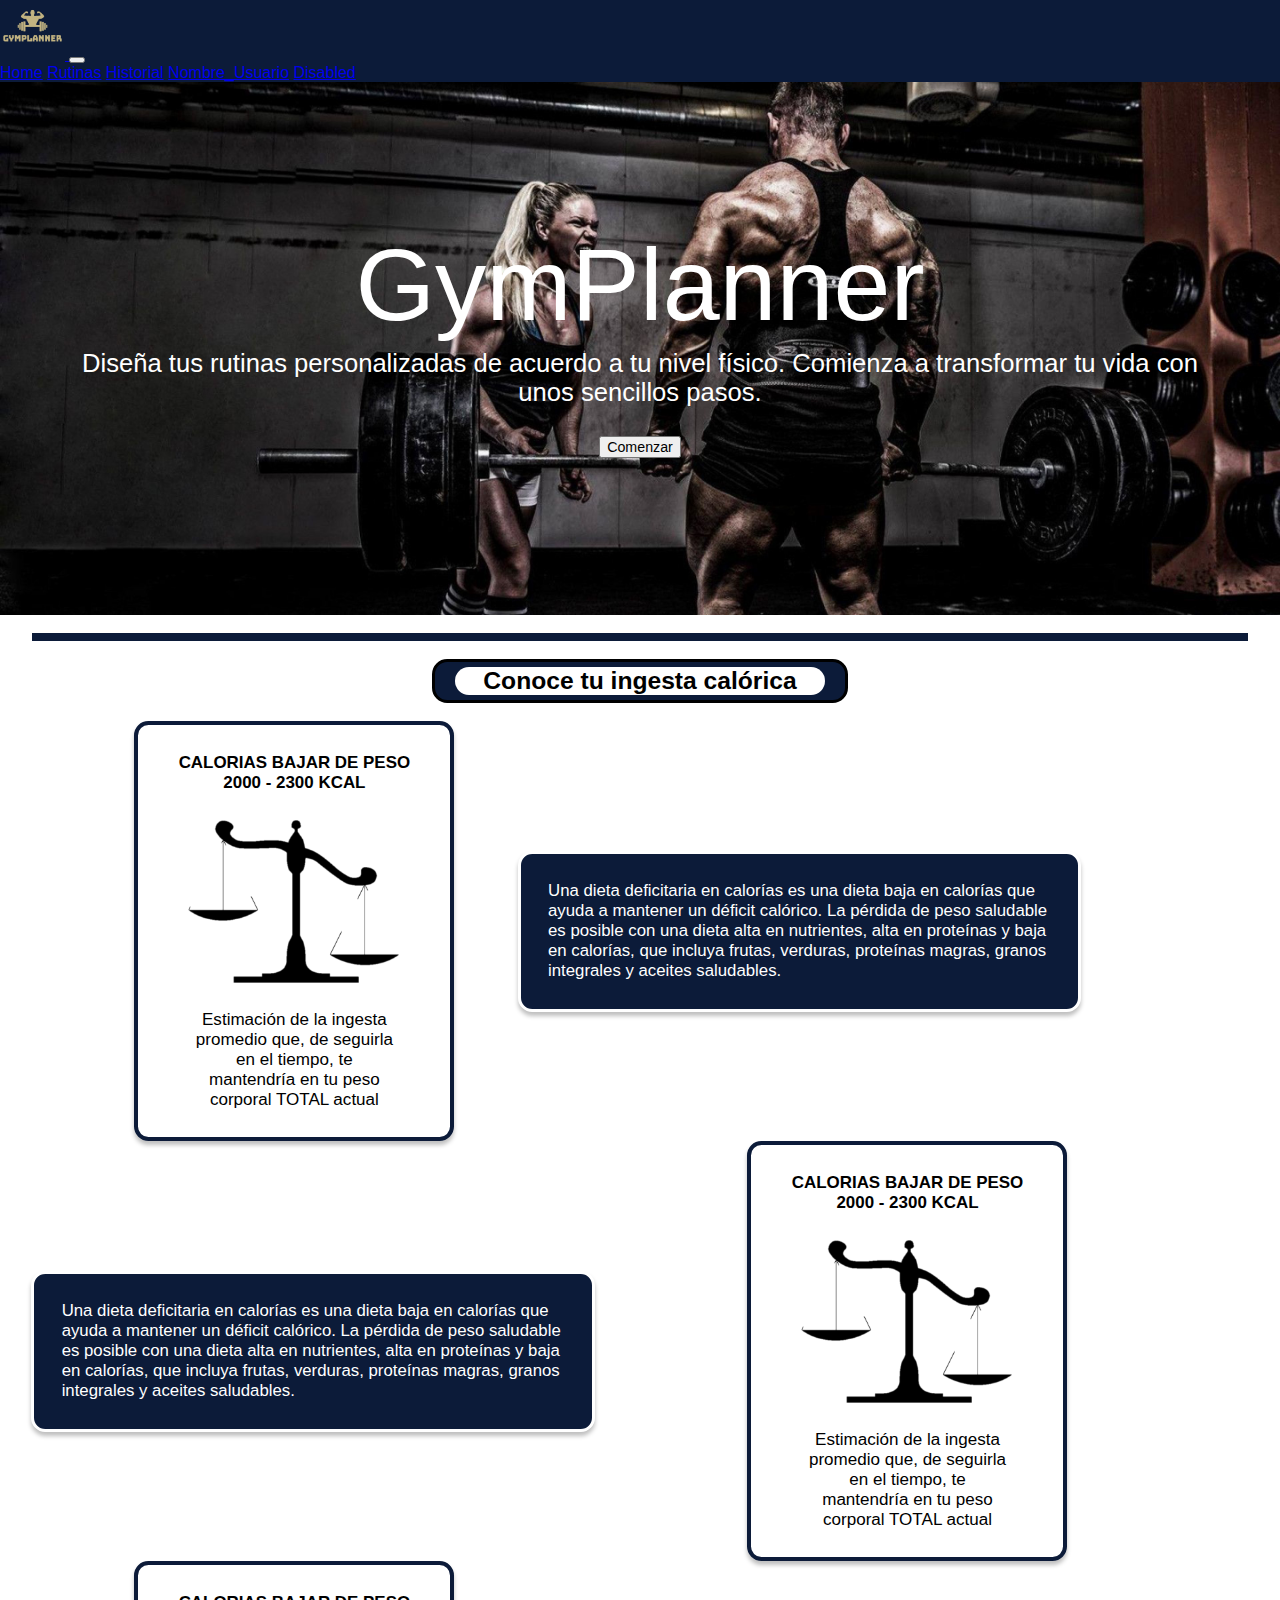
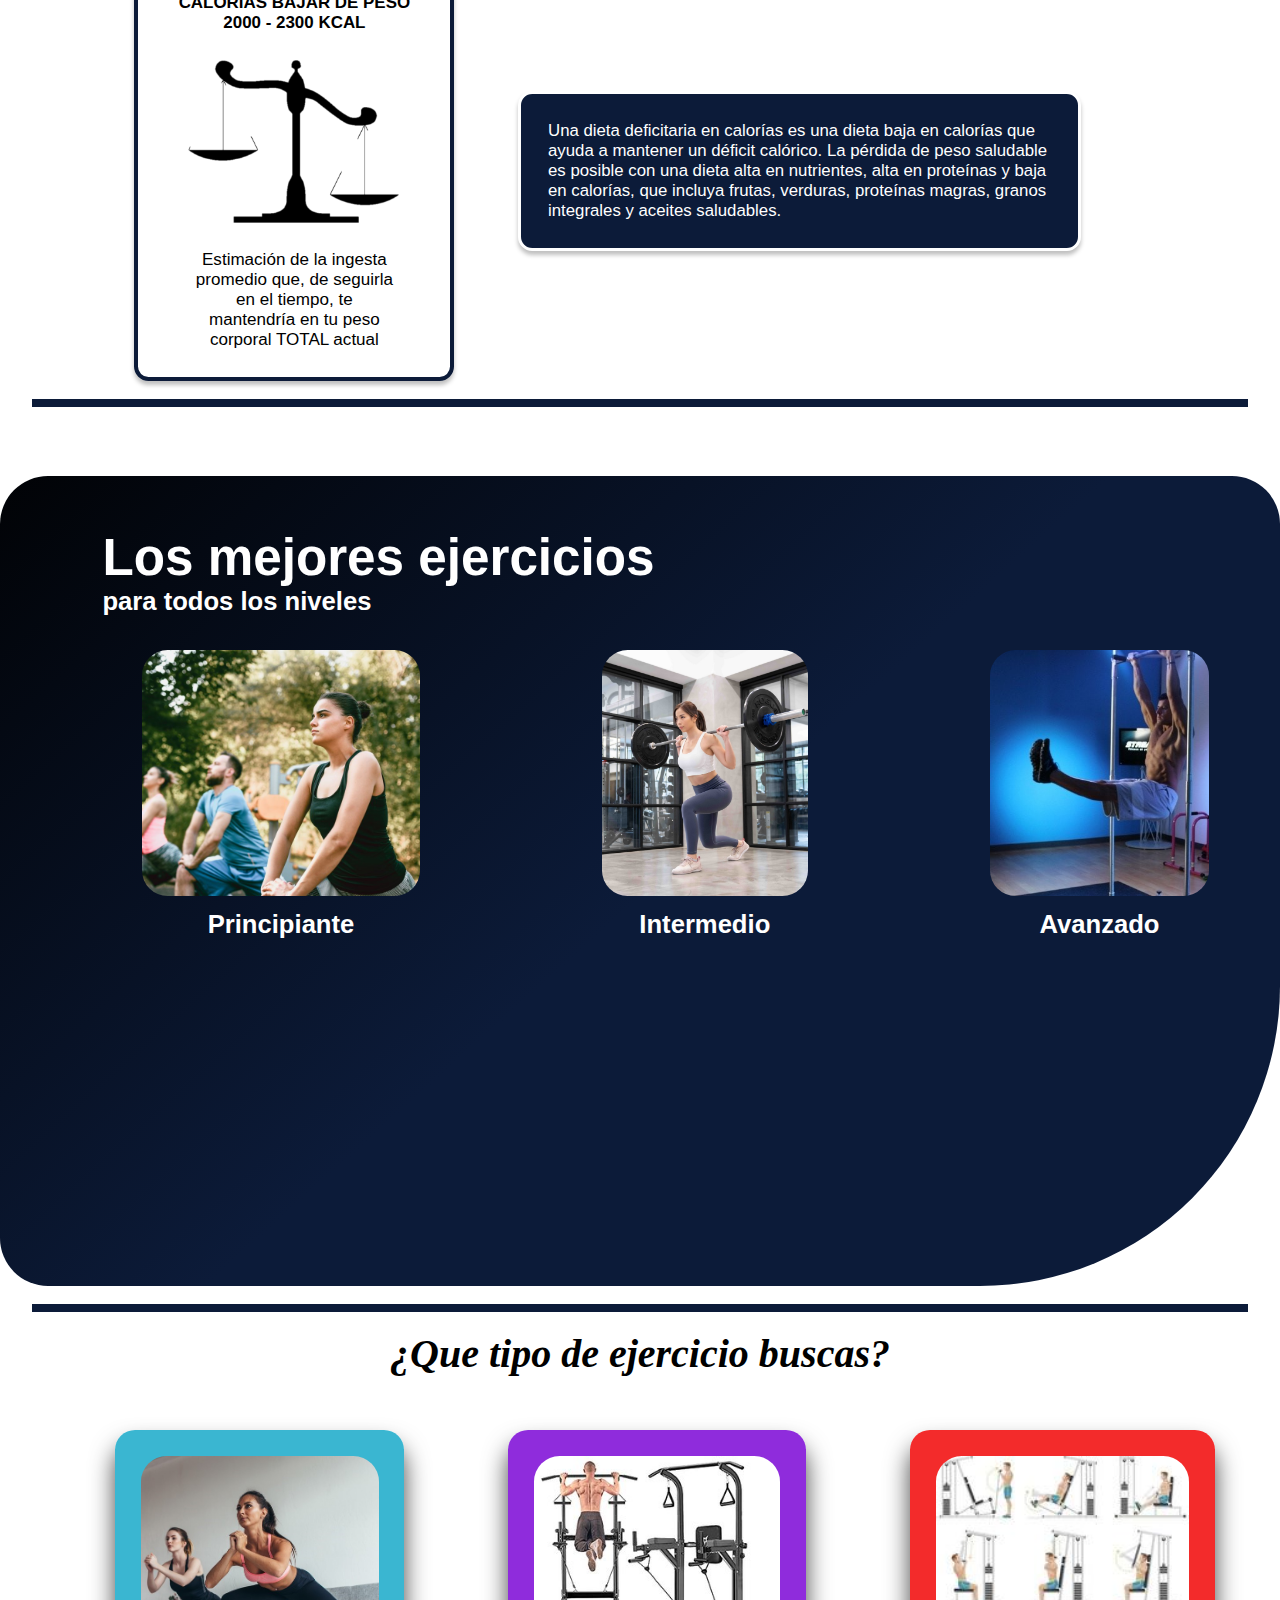
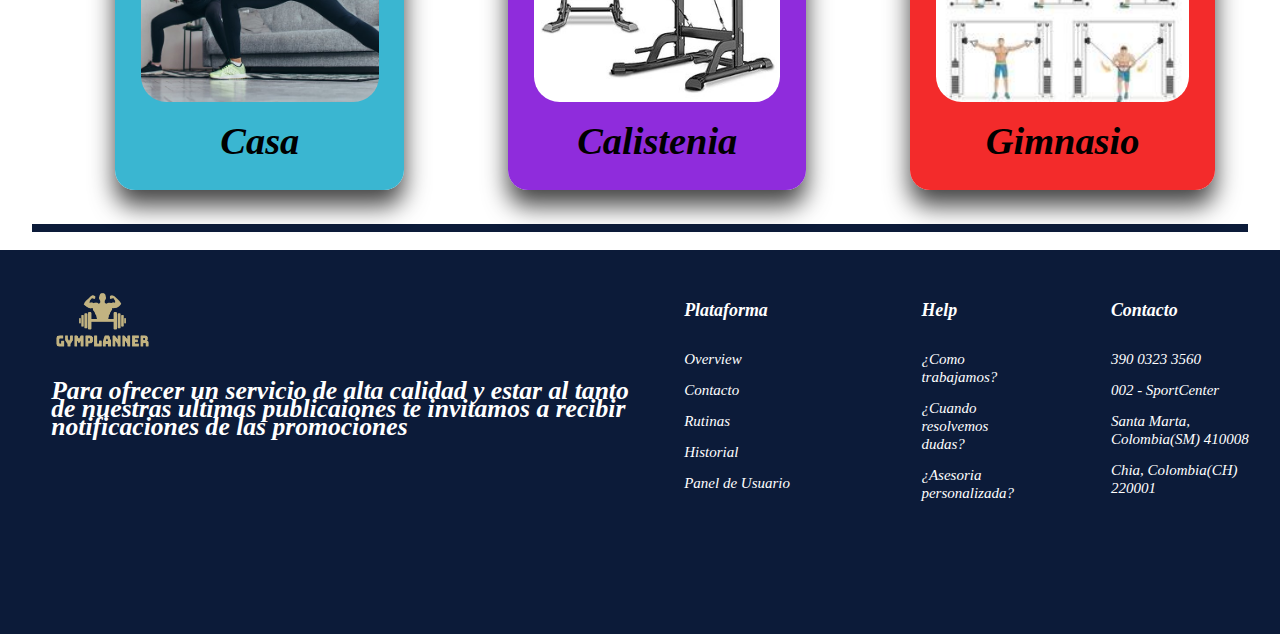
<file: GymPlannerAppWeb1/target/GymPlannerAppWeb1-1.0/index.html>
<!DOCTYPE html>
<html>

<head>
  <title>Bienvenidos adictos al Gym</title>
  <meta http-equiv="Content-Type" content="text/html; charset=UTF-8">
  <link href="https://cdn.jsdelivr.net/npm/bootstrap@5.0.2/dist/css/bootstrap.min.css" rel="stylesheet"
    integrity="sha384-EVSTQN3/azprG1Anm3QDgpJLIm9Nao0Yz1ztcQTwFspd3yD65VohhpuuCOmLASjC" crossorigin="anonymous">
  <script src="https://cdn.jsdelivr.net/npm/bootstrap@5.0.2/dist/js/bootstrap.bundle.min.js"
    integrity="sha384-MrcW6ZMFYlzcLA8Nl+NtUVF0sA7MsXsP1UyJoMp4YLEuNSfAP+JcXn/tWtIaxVXM"
    crossorigin="anonymous"></script>
  <script src="https://cdn.jsdelivr.net/npm/@popperjs/core@2.9.2/dist/umd/popper.min.js"
    integrity="sha384-IQsoLXl5PILFhosVNubq5LC7Qb9DXgDA9i+tQ8Zj3iwWAwPtgFTxbJ8NT4GN1R8p"
    crossorigin="anonymous"></script>
  <script src="https://cdn.jsdelivr.net/npm/bootstrap@5.0.2/dist/js/bootstrap.min.js"
    integrity="sha384-cVKIPhGWiC2Al4u+LWgxfKTRIcfu0JTxR+EQDz/bgldoEyl4H0zUF0QKbrJ0EcQF"
    crossorigin="anonymous"></script>
  <link rel="stylesheet" href="css/estiloindex.css">
</head>

<body>
  <header>
    <!-- Navbar -->
    <nav class="navbar navbar-dark navbar-expand-lg" style="background-color: #0c1b39;">
      <!-- Logo -->
      <div class="container-fluid">
        <a class="navbar-brand" href="#">
          <img src="img/Logo.png" alt="" width="65" height="60">
        </a>
        <!-- Nav -->
        <button class="navbar-toggler" type="button" data-bs-toggle="collapse" data-bs-target="#navbarNavAltMarkup"
          aria-controls="navbarNavAltMarkup" aria-expanded="false" aria-label="Toggle navigation">
          <span class="navbar-toggler-icon"></span>
        </button>
        <div class="collapse navbar-collapse" id="navbarNavAltMarkup">
          <div class="navbar-nav">
            <a class="nav-link active" aria-current="page" href="#">Home</a>
            <a class="nav-link" href="#">Rutinas</a>
            <a class="nav-link" href="#">Historial</a>
            <a class="nav-link" href="#">Nombre_Usuario</a>
            <a class="nav-link disabled" href="#" tabindex="-1" aria-disabled="true">Disabled</a>
          </div>
        </div>
      </div>
    </nav>
  </header>
  <div class="container1">
    <img src="./img/FondoIndex1.jpg" alt="alt" class="img1" />
    <div class="containerTextoGrande">
      <dt class="textoGrande">GymPlanner</dt>
      <article class="textoGrande2">Diseña tus rutinas personalizadas de acuerdo a tu nivel físico. Comienza a
        transformar
        tu vida con unos sencillos pasos.</article>
      <div class="boton1">
        <button type="button" class="boton2 btn btn-light">Comenzar</button>
      </div>
    </div>
  </div>
  <br>
  <div class="linea1"> </div>
  <br>
  <div class="container2">
    <p>Conoce tu ingesta calórica</p>
  </div>
  <br>
  <div class="container4">
    <div class="container3">
      <article class="textContainer"><b>CALORIAS BAJAR DE PESO
          2000 - 2300 KCAL</b></article>
      <img src="./img/balanza.png" alt="alt" class="img1" />
      <article class="textContainer">
        <article class="textContainer">
          Estimación de la ingesta promedio que, de seguirla en el tiempo, te mantendría en tu peso corporal TOTAL
          actual
        </article>
      </article>
    </div>
    <div class="container5">
      <article class="textContainer">Una dieta deficitaria en calorías es una dieta baja en calorías que ayuda a
        mantener un déficit calórico. La pérdida de
        peso saludable es posible con una dieta alta en nutrientes, alta en proteínas y baja en calorías, que incluya
        frutas,
        verduras, proteínas magras, granos integrales y aceites saludables.</article>
    </div>
  </div>
  <div class="container4">
    <div class="container5">
      <article class="textContainer">Una dieta deficitaria en calorías es una dieta baja en calorías que ayuda a
        mantener un déficit calórico. La pérdida de
        peso saludable es posible con una dieta alta en nutrientes, alta en proteínas y baja en calorías, que incluya
        frutas,
        verduras, proteínas magras, granos integrales y aceites saludables.</article>
    </div>
    <div class="container3">
      <article class="textContainer"><b>CALORIAS BAJAR DE PESO
          2000 - 2300 KCAL</b></article>
      <img src="./img/balanza.png" alt="alt" class="img1" />
      <article class="textContainer">
        <article class="textContainer">
          Estimación de la ingesta promedio que, de seguirla en el tiempo, te mantendría en tu peso corporal TOTAL
          actual
        </article>
      </article>
    </div>
  </div>
  <div class="container4">
    <div class="container3">
      <article class="textContainer"><b>CALORIAS BAJAR DE PESO
          2000 - 2300 KCAL</b></article>
      <img src="./img/balanza.png" alt="alt" class="img1" />
      <article class="textContainer">
        <article class="textContainer">
          Estimación de la ingesta promedio que, de seguirla en el tiempo, te mantendría en tu peso corporal TOTAL
          actual
        </article>
      </article>
    </div>
    <div class="container5">
      <article class="textContainer">Una dieta deficitaria en calorías es una dieta baja en calorías que ayuda a
        mantener un déficit calórico. La pérdida de
        peso saludable es posible con una dieta alta en nutrientes, alta en proteínas y baja en calorías, que incluya
        frutas,
        verduras, proteínas magras, granos integrales y aceites saludables.</article>
    </div>
  </div>
  <br>
  <div class="linea1"> </div>
  <br>
  <div class="container6">
    <article class="textoGrande3">Los mejores ejercicios</article>
    <article class="textoGrande4">para todos los niveles</article>
    <br>
    <div class="container7">
      <div class="container8">
        <figure><img src="./img/bolecina_v_kolenu_1246x640.jpg" alt="" class="img2">
          <figcaption class="textContainer2">Principiante</figcaption>
        </figure>
      </div>
      <div class="container8">
        <figure><img src="./img/0118_P21.jpg" alt="" class="img2">
          <figcaption class="textContainer2">Intermedio</figcaption>
        </figure>
      </div>
      <div class="container8">
        <figure><img src="./img/IMG_1588-e1433742496895.jpg" alt="" class="img2">
          <figcaption class="textContainer2">Avanzado</figcaption>
        </figure>
      </div>
    </div>
  </div>
  <br>
  <div class="linea1"> </div>
  <br>
  <article class="textoGrande5">¿Que tipo de ejercicio buscas?</article>
  <br><br>
  <div class="container9">
    <figure class="img3"><img src="./img/840_560.jpeg" alt="" class="img2">
      <figcaption class="textContainer3">Casa</figcaption>
    </figure>
    <figure class="img4"><img src="./img/guasutore_a-b0916kn8ld-20220804.jfif" alt="" class="img2">
      <figcaption class="textContainer3">Calistenia</figcaption>
    </figure>
    <figure class="img5"><img src="./img/gym-exercises-machines-sports-equipment-illustration-vector.jpg" alt=""
        class="img2">
      <figcaption class="textContainer3">Gimnasio</figcaption>
    </figure>
  </div>
  <br>
  <div class="linea1"> </div>
  <br>
  <div class="container10">
    <div>
      <img src="img/Logo.png" alt="" class="img6">
      <article class="textoGrande6">Para ofrecer un servicio de alta calidad y estar al tanto de nuestras ultimas
        publicaiones te invitamos a recibir
        notificaciones de las promociones</article>
    </div>
    <div>
      <article class="textoGrande7">Plataforma</article>
      <br>
      <article class="textContainer4">Overview</article>
      <article class="textContainer4">Contacto</article>
      <article class="textContainer4">Rutinas</article>
      <article class="textContainer4">Historial</article>
      <article class="textContainer4">Panel de Usuario</article>
    </div>
    <div>
      <article class="textoGrande7">Help</article>
      <br>
      <article class="textContainer4">¿Como trabajamos?</article>
      <article class="textContainer4">¿Cuando resolvemos dudas?</article>
      <article class="textContainer4">¿Asesoria personalizada?
      </article>
    </div>
    <div>
      <article class="textoGrande7">Contacto</article>
      <br>
      <article class="textContainer4">390 0323 3560</article>
      <article class="textContainer4">002 - SportCenter</article>
      <article class="textContainer4">Santa Marta, Colombia(SM)
        410008</article>
      <article class="textContainer4">Chia, Colombia(CH)
        220001</article>
    </div>
  </div>
</body>

</html>
</file>
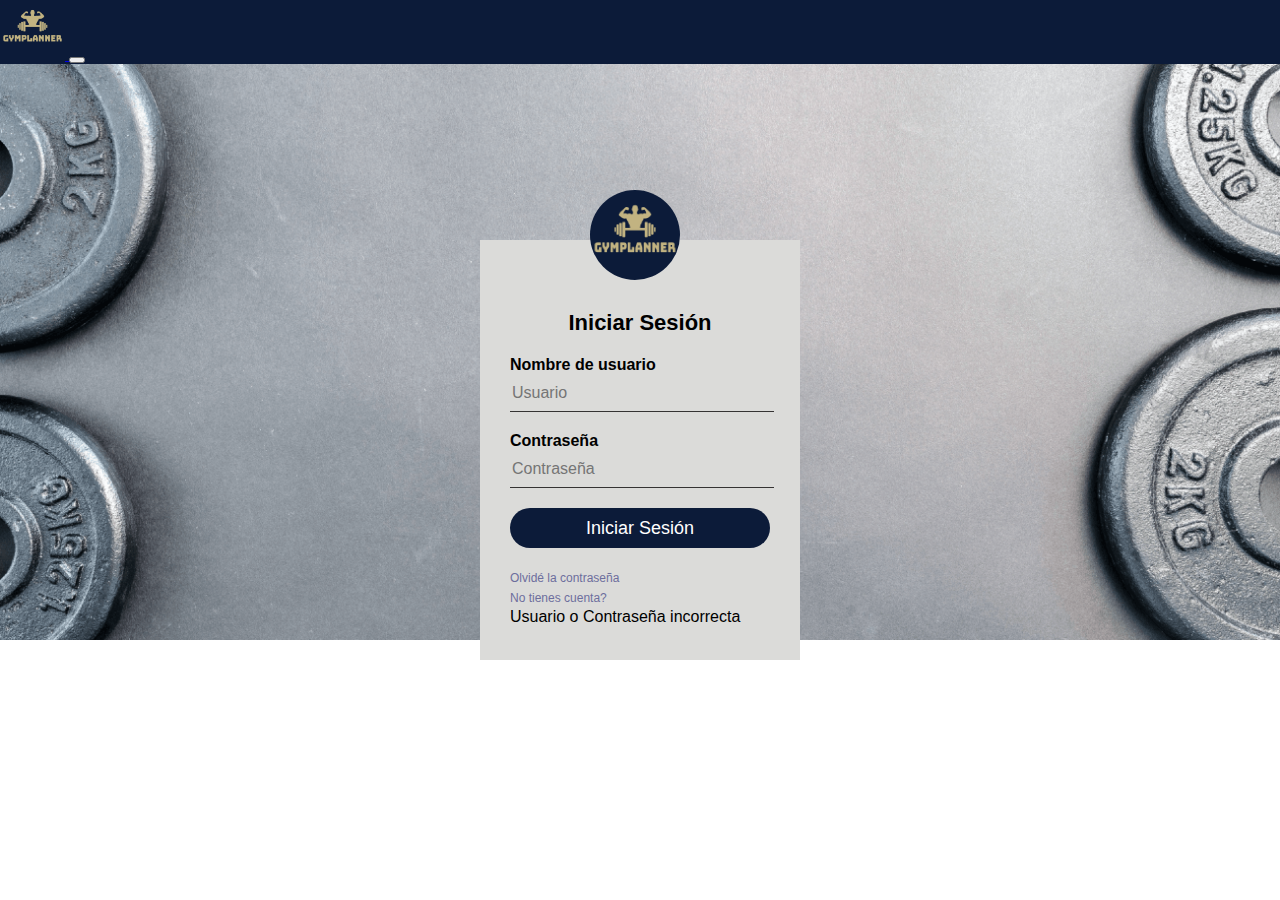
<file: GymPlannerAppWeb1/target/GymPlannerAppWeb1-1.0/login.html>
<!DOCTYPE html>
<html>
    <head>
        <title>TODO supply a title</title>
        <meta charset="UTF-8">
        <meta name="viewport" content="width=device-width, initial-scale=1.0">
        <link href="https://cdn.jsdelivr.net/npm/bootstrap@5.0.2/dist/css/bootstrap.min.css" rel="stylesheet" integrity="sha384-EVSTQN3/azprG1Anm3QDgpJLIm9Nao0Yz1ztcQTwFspd3yD65VohhpuuCOmLASjC" crossorigin="anonymous">
        <script src="https://cdn.jsdelivr.net/npm/bootstrap@5.0.2/dist/js/bootstrap.bundle.min.js" integrity="sha384-MrcW6ZMFYlzcLA8Nl+NtUVF0sA7MsXsP1UyJoMp4YLEuNSfAP+JcXn/tWtIaxVXM" crossorigin="anonymous"></script>
        <script src="https://cdn.jsdelivr.net/npm/@popperjs/core@2.9.2/dist/umd/popper.min.js" integrity="sha384-IQsoLXl5PILFhosVNubq5LC7Qb9DXgDA9i+tQ8Zj3iwWAwPtgFTxbJ8NT4GN1R8p" crossorigin="anonymous"></script>
        <script src="https://cdn.jsdelivr.net/npm/bootstrap@5.0.2/dist/js/bootstrap.min.js" integrity="sha384-cVKIPhGWiC2Al4u+LWgxfKTRIcfu0JTxR+EQDz/bgldoEyl4H0zUF0QKbrJ0EcQF" crossorigin="anonymous"></script>
        <script src="https://ajax.googleapis.com/ajax/libs/jquery/3.6.0/jquery.min.js"></script>
        <link rel="stylesheet" href="css/estilogin.css">
        <script src="js/index.js"></script>
    </head>
    <body>
        <header>
            <!-- Navbar -->
            <nav class="navbar navbar-dark navbar-expand-lg" style="background-color: #0c1b39;">
                <!-- Logo -->
                <div class="container-fluid">
                    <a class="navbar-brand" href="#">
                        <img src="img/Logo.png" alt="" width="65" height="60">

                    </a>
                    <!-- Nav -->
                    <button class="navbar-toggler" type="button" data-bs-toggle="collapse" data-bs-target="#navbarNavAltMarkup" aria-controls="navbarNavAltMarkup" aria-expanded="false" aria-label="Toggle navigation">
                        <span class="navbar-toggler-icon"></span>
                    </button>
                </div>
            </nav>
        </header> 
        <div class="login-box">
            <img src="img/Logo.png" alt="" class="avatar">
            <h1><b>Iniciar Sesión</b></h1>
            <form id="form-login">

                <label for="username" class="form-label">Nombre de usuario</label>
                <input type="text"  placeholder="Usuario" id="usuario" required>

                <label for="password" class="form-label">Contraseña</label>
                <input type="password"  placeholder="Contraseña" id="contrasena" required>

                <input type="submit" class="btn btn-primary btn-block" value="Iniciar Sesión" id="BTNENTRAR">

                <a href="#">Olvidé la contraseña</a><br>
                <a href="register.html">No tienes cuenta?</a>
                <div id="login-error" class="alert alert-danger d-none" role="alert">Usuario o Contraseña incorrecta</div>

            </form>
        </div>

    </body>
</html>
</file>
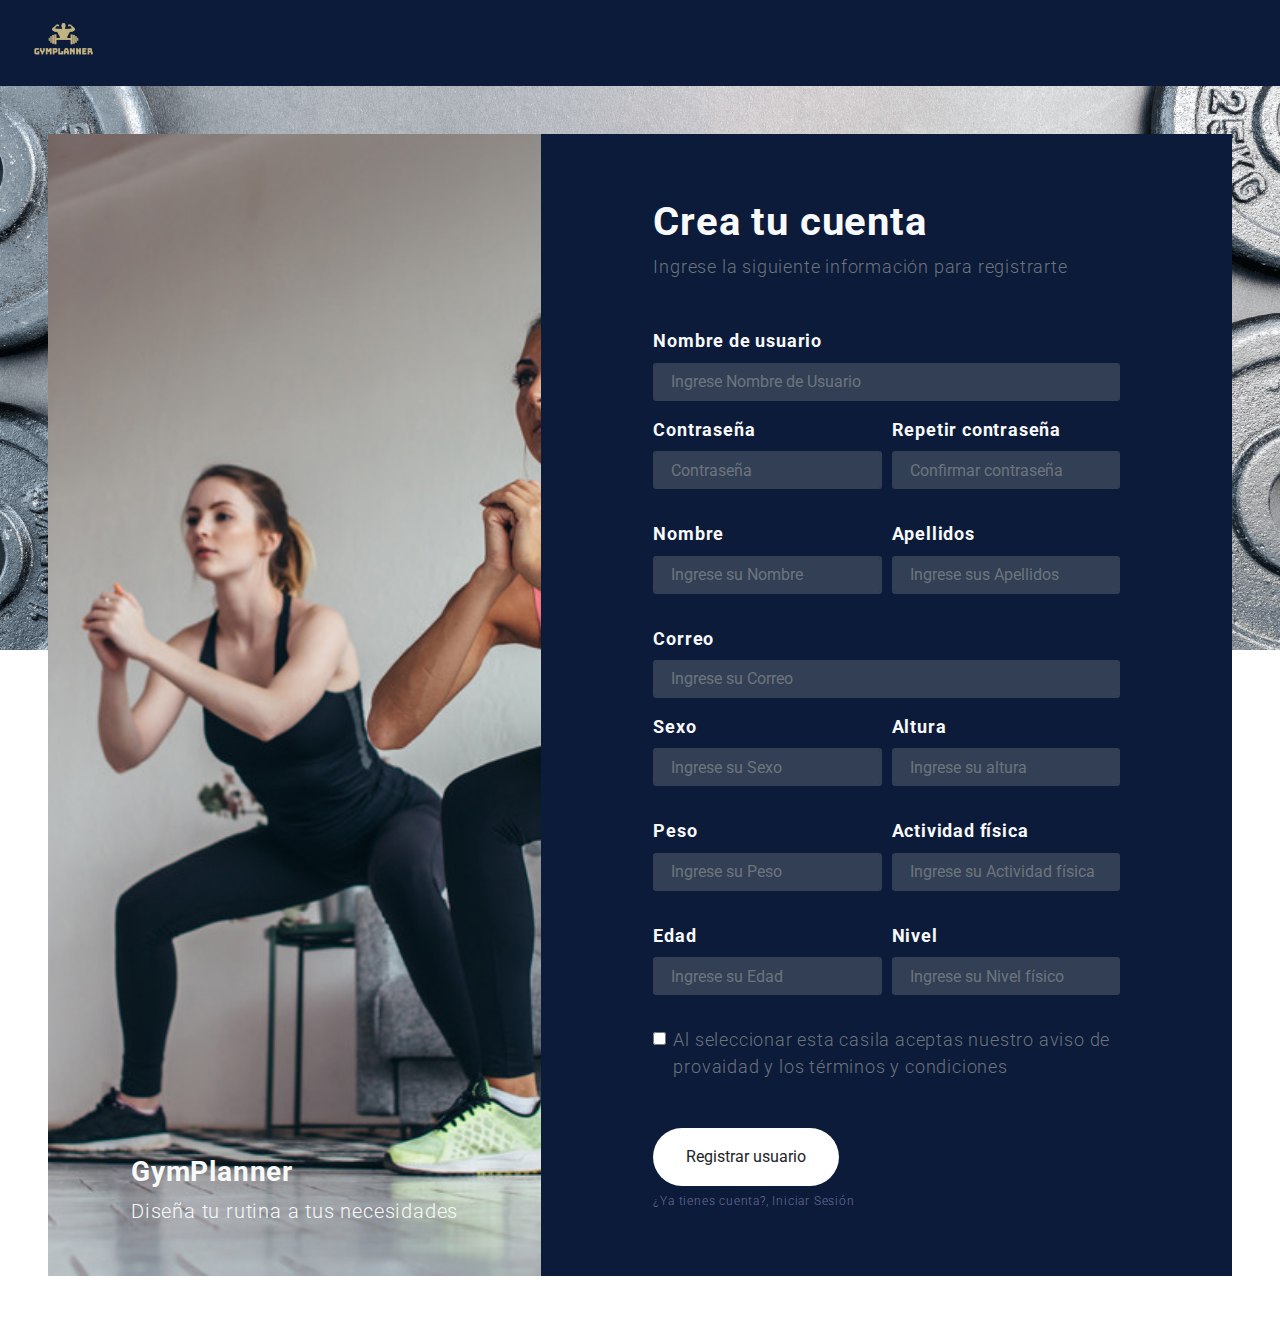
<file: GymPlannerAppWeb1/target/GymPlannerAppWeb1-1.0/register.html>
<!DOCTYPE html>

<html>
    <head>
        <title>TODO supply a title</title>
        <meta charset="UTF-8">
        <meta name="viewport" content="width=device-width, initial-scale=1.0">
        <script src="https://ajax.googleapis.com/ajax/libs/jquery/3.5.1/jquery.min.js"></script>

        <link rel ="stylesheet" href="https://maxcdn.bootstrapcdn.com/bootstrap/4.5.2/css/bootstrap.min.css">

        <script src="https://cdnjs.couldflare.com/ajax/libs/popper.js/1.16.0/umd/popper.min.js"></script>

        <script src="https://maxcdn.bootstrapcdn.com/bootstrap/4.5.2/js/bootstrap.min.js"></script>

        <link rel="preconnect" href="https://fonts.googleapis.com">
        <link rel="preconnect" href="https://fonts.gstatic.com" crossorigin>
        <link href="https://fonts.googleapis.com/css2?family=Roboto:ital,wght@0,300;0,400;1,700&display=swap" rel="stylesheet">
        <link rel="stylesheet" href="css/estiloregister.css">
        <script src="js/index.js"></script>

    </head>
    <body>
        <header>
            <!-- Navbar -->
            <nav class="navbar navbar-dark navbar-expand-lg" style="background-color: #0c1b39;">
                <!-- Logo -->
                <div class="container-fluid">
                    <a class="navbar-brand" href="#">
                        <img src="img/Logo.png" alt="" width="65" height="60">

                    </a>
                    <!-- Nav -->
                    <button class="navbar-toggler" type="button" data-bs-toggle="collapse" data-bs-target="#navbarNavAltMarkup" aria-controls="navbarNavAltMarkup" aria-expanded="false" aria-label="Toggle navigation">
                        <span class="navbar-toggler-icon"></span>
                    </button>
                </div>
            </nav>
        </header> 
        <section class="contact-box">
            <div class="row no-gutters bg-cream">
                <div class="col-xl-5 col-lg-12 register-bg">
                    <div class="position-absolute testimonial p-4">
                        <h3 class="font-weight-bold text-light">GymPlanner</h3>
                        <p class="lead text-light">Diseña tu rutina a tus necesidades</p>
                    </div>
                </div>
                <div class="col-xl-7 col-lg-12 d-flex">
                    <div class="container align-self-center p-6">
                        <h1 class="font-weight-bold text-light">Crea tu cuenta</h1>
                        <p class="text-muted mb-5">Ingrese la siguiente información para registrarte</p>

                        <form id="form-register">

                            <div class="form-group mb-3">
                                <label for="input-username" class="font-weight-bold text-light">Nombre de usuario</label>
                                <input type="text" class="form-control" id="input-username" placeholder="Ingrese Nombre de Usuario" required>
                            </div>                               

                            <div class="form-row mb-3">
                                <div class="form-group col-md-6">
                                    <label for="input-contrasena" class="font-weight-bold text-light">Contraseña</label>
                                    <input type="password" class="form-control" id="input-contrasena" placeholder="Contraseña" required>
                                </div>
                                <div class="form-group col-md-6">
                                    <label for="input-contrasena-repeat" class="font-weight-bold text-light">Repetir contraseña</label>
                                    <input type="password" class="form-control" id="input-contrasena-repeat" placeholder="Confirmar contraseña" required>
                                </div>
                            </div>

                            <div class="form-row mb-3">
                                <div class="form-group col-md-6" >
                                    <label for="input-nombre" class="font-weight-bold text-light">Nombre</label>
                                    <input type="text" class="form-control" id = "input-nombre" placeholder="Ingrese su Nombre" required>
                                </div>
                                <div class="form-group col-md-6">
                                    <label for="input-apellidos" class="font-weight-bold text-light">Apellidos</label>                
                                    <input type="text" class="form-control" id = "input-apellidos" placeholder="Ingrese sus Apellidos" required>
                                </div>
                            </div>

                            <div class="form-group mb-3">
                                <label for="input-email" class="font-weight-bold text-light">Correo</label>
                                <input type="text" class="form-control" id = "input-email" placeholder="Ingrese su Correo" required> 
                            </div>

                            <div class="form-row mb-3">
                                <div class="form-group col-md-6">
                                    <label for="input-sexo" class="font-weight-bold text-light">Sexo</label>
                                    <input type="text" class="form-control" id = "input-sexo" placeholder="Ingrese su Sexo" required> 
                                </div>
                                <div class="form-group col-md-6">
                                    <label for="input-altura" class="font-weight-bold text-light">Altura</label>
                                    <input type="text" class="form-control" id = "input-altura" placeholder="Ingrese su altura" required>
                                </div>
                            </div>
                            <div class="form-row mb-3">
                                <div class="form-group col-md-6">
                                    <label for="input-peso" class="font-weight-bold text-light">Peso</label>
                                    <input type="text" class="form-control" id = "input-peso" placeholder="Ingrese su Peso" required>
                                </div>
                                <div class="form-group col-md-6">
                                    <label for="input-actividad_fisica" class="font-weight-bold text-light">Actividad física</label>
                                    <input type="text" class="form-control" id = "input-actividad_fisica" placeholder="Ingrese su Actividad física" required> 
                                </div>
                            </div>

                            <div class="form-row mb-3">
                                <div class="form-group col-md-6">
                                    <label for="input-edad" class="font-weight-bold text-light">Edad</label>
                                    <input type="text" class="form-control" id = "input-edad" placeholder="Ingrese su Edad" required>
                                </div>
                                <div class="form-group col-md-6">
                                    <label for="input-nivel_fisico" class="font-weight-bold text-light">Nivel</label>
                                    <input type="text" class="form-control" id = "input-nivel_fisico" placeholder="Ingrese su Nivel físico" required>
                                </div>
                            </div>
                            <div class="form-group mb-5">
                                <div class="form-check">
                                    <input class="form-check-input" type="checkbox">
                                    <label class="form-check-label text-muted">Al seleccionar esta casila aceptas nuestro aviso de provaidad y los términos y condiciones</label>
                                </div>                                
                            </div>
                            <input type="submit" id="register-btn" class="btn width-100" value="Registrar usuario" />
                        </form>
                        <div id="register-error" class="alert-danger d-none" role="alert"></div>
                        <a href="#index.html">¿Ya tienes cuenta?, Iniciar Sesión</a>
                       
                    </div>
                </div>
            </div>    
        </section>

    </body>
</html>
</file>
<file: GymPlannerAppWeb1/target/GymPlannerAppWeb1-1.0/css/estiloindex.css>
:root {
  --main-font: sans-serif;
  --font-size: 16px;
  --container-width: 1200px;
  --main-color: yellow;
  --main-color-modal: rgba(211, 208, 32, 0.863);
  --second-modal-color: rgba(34, 34, 34, 0.849);
  --second-color: rgba(34, 34, 34);
}
html {
  box-sizing: border-box;
  font-family: var(--main-font);
  font-size: var(--font-size);
  scroll-behavior: smooth;
}
*,
*:before,
*:after {
  box-sizing: inherit;
}
body {
  margin: 0;
}
section {
  text-align: center;
}
header {
  position: sticky;
  top: 0;
  padding: 0rem;
  background-color: var(--main-color);
  color: black;
  margin: 0;
}
header h1 {
  margin: 0 auto;
  text-align: center;
}
.seccion {
  padding: 2rem;
  padding-top: 4rem;
  margin-left: auto;
  margin-right: auto;
  width: 100%;
  max-width: var(--container-width);
  min-height: 100vh;
  text-align: center;
}
.panel {
  position: fixed;
  z-index: 998;
  width: 30%;
  top: 0;
  bottom: 0;
  right: 0;
  background-color: var(--second-modal-color);
  transform: translate(100%, 0);
  transition: transform 0.3s ease;
}
.panel.is-active {
  transform: translate(0, 0);
}
.panel-btn {
  position: fixed;
  z-index: 999;
  bottom: 1vh;
  right: 1vw;
  width: 4rem;
  height: 4rem;
  border-radius: 50%;
  padding: 0;
  display: flex;
  justify-content: center;
  align-items: center;
  background-color: var(--main-color);
}
.menu {
  display: flex;
  flex-direction: column;
  justify-content: space-evenly;
  align-items: center;
  text-align: center;
  width: 100%;
}
.menu a {
  padding: 2rem;
  width: inherit;
  display: block;
  font-size: 1.5rem;
  text-decoration: none;
  color: var(--main-color);
  transition: all 0.3s ease;
}
.menu a:hover {
  font-weight: bold;
  color: var(--second-color);
  background-color: var(--main-color-modal);
}
.container1 {
  overflow: hidden;
  flex-direction: row;
}
.img1 {
  display: flex;
  width: 100%;
  position: relative;
}
.containerTextoGrande {
  width: 100%;
  bottom: calc(0.1em + 22vw);
  justify-content: center;
  background-color: aqua;
}

.textoGrande {
  position: relative;
  color: #fff;
  font-size: calc(0.001em + 8vw);
  top: -3.8em;
  text-align: center;
  margin-bottom: -4em;
}
.textoGrande2 {
  color: #fff;
  font-size: calc(0.001em + 2vw);
  text-align: center;
  position: relative;
  margin-top: 1em;
  margin-left: 2em;
  margin-right: 2em;
}
.boton1 {
  font-size: calc(0.1em + 1vw);
  text-align: center;
  position: relative;
  margin-top: 2em;
}
.boton2 {
  font-size: calc(0.1em + 1vw);
}
.linea1 {
  margin-left: 2em;
  margin-right: 2em;
  border: 4px solid #0c1b39;
}
.container2 {
  text-align: center;
  margin-left: calc(0.4em + 33vw);
  margin-right: calc(0.4em + 33vw);
  padding: calc(0.1em + 0.2vw) calc(0.5em + 0.6vw);
  /* border-left: calc(0.5em + 1vw);
  border-right: calc(0.5em + 1vw);
  border-top: calc(0.1em + 0.5vw);
  border-bottom: calc(0.1em + 0.5vw); */
  background-color: #0c1b39;
  border-radius: calc(0.1em + 1vw);
  border-style: solid;
  font-size: calc(0.1em + 1.8vw);
}
.container2 > * {
  border-radius: inherit;
  background-color: white;
  margin: 0;
  font-weight: bold;
}
.container3 {
  text-align: center;
  margin-left: calc(0.4em + 10vw);
  margin-right: calc(0.4em + 2vw);
  border: calc(0.1em + 0.2vw);
  border-radius: calc(0.1em + 1vw);
  box-shadow: 0px 4px 4px rgba(0, 0, 0, 0.25);
  border-color: #0c1b39;
  border-style: solid;
  width: 25%;
}
.container5 {
  align-self: center;
  text-align: left;
  margin-left: calc(0.4em + 2vw);
  margin-right: calc(0.4em + 1vw);
  border-radius: calc(0.1em + 1vw);
  box-shadow: 0px 4px 4px rgba(0, 0, 0, 0.25);
  background-color: #0c1b39;
  border-style: solid;
  width: 44%;
  height: 40%;
  font-size: calc(0.1em + 1vw);
  color: white;
}
.container4 {
  display: flex;
  flex-direction: row;
}
.textContainer {
  margin: calc(0.1em + 2vw);
  font-size: calc(0.1em + 1.2vw);
}
.container6 {
  height: 90vh;
  background: linear-gradient(
    138.18deg,
    #000000 -5.73%,
    #0c1b39 50.88%,
    #0c1b39 100%
  );
  border-radius: 48px 48px 300px 48px;
}
.container7 {
  display: flex;
  flex-direction: row;
}
header {
  z-index: 999;
}
/* figcaption */
.textoGrande3 {
  color: #fff;
  font-size: calc(0.001em + 4vw);
  font-weight: bold;
  position: relative;
  padding-top: 1em;
  margin-top: 1em;
  margin-left: 2em;
  margin-right: 2em;
}
.textoGrande4 {
  color: #fff;
  font-size: calc(0.001em + 2vw);
  font-weight: bold;
  position: relative;
  margin-left: 4em;
  margin-right: 2em;
}
.img2 {
  height: calc(1em + 18vw);
  border-radius: calc(0.001em + 2vw);
}
.container8 {
  padding-left: calc(0.001em + 8vw);
}
.textContainer2 {
  text-align: center;
  font-size: calc(0.001em + 2vw);
  color: #fff;
  padding-top: calc(0.001em + 0.8vw);
  font-weight: bold;
}
.textoGrande5 {
  text-align: center;
  font-family: "Inter";
  font-style: italic;
  font-weight: 800;
  font-size: 40px;
  line-height: 48px;
  color: #000000;
}
.container9 {
  padding-left: calc(0.001em + 8vw);
  display: flex;
  flex-direction: row;
}
.img3 {
  background: linear-gradient(135deg, #ffffff 0%, #3ab6d1 0.01%);
  box-shadow: 0px 16px 25px rgba(0, 0, 0, 0.73);
  border-radius: 20px;
  padding: calc(0.001em + 2vw);
  margin-left: calc(0.001em + 1vw);
}
.img4 {
  background: linear-gradient(
    135deg,
    #8f2cdc 99.98%,
    #ffffff 99.99%,
    #ffffff 100%
  );
  box-shadow: 0px 16px 25px rgba(0, 0, 0, 0.73);
  border-radius: 20px;
  padding: calc(0.001em + 2vw);
  margin-left: calc(0.001em + 5vw);
}
.img5 {
  background: linear-gradient(135deg, #ffffff 0%, #f32b2b 0.01%);
  box-shadow: 0px 16px 25px rgba(0, 0, 0, 0.73);
  border-radius: 20px;
  padding: calc(0.001em + 2vw);
  margin-left: calc(0.001em + 5vw);
}
.textContainer3 {
  text-align: center;
  font-size: calc(0.001em + 3vw);
  font-family: "Inter";
  font-style: italic;
  font-weight: 800;
  line-height: 48px;
  color: #000000;
  padding-top: calc(0.001em + 0.8vw);
  font-weight: bold;
}
.container10 {
  position: absolute;
  width: 100%;
  height: calc(0.001em + 30vw);
  background: #0c1b39;
  display: flex;
  flex-direction: row;
}
.img6 {
  margin-left: calc(0.001em + 4vw);
  margin-top: calc(0.001em + 2vw);
  width: calc(0.001em + 8vw);
}
.textoGrande6 {
  font-family: "Inter";
  font-style: italic;
  font-weight: 800;
  font-size: calc(0.001em + 2vw);
  line-height: 18px;
  color: #ffffff;
  margin-left: calc(0.001em + 4vw);
}
.textoGrande7 {
  margin-top: calc(0.001em + 4vw);
  margin-right: calc(0.001em + 8vw);
  font-family: "Inter";
  font-style: italic;
  font-weight: 800;
  font-size: calc(0.001em + 1.4vw);
  line-height: 18px;
  color: #ffffff;
  margin-left: calc(0.001em + 4vw);
}
.textContainer4 {
  margin-left: calc(0.001em + 4vw);
  margin-right: calc(0.001em + 2vw);
  margin-top: calc(0.001em + 1vw);
  font-family: "Inter";
  font-style: italic;
  font-weight: 200;
  font-size: 15px;
  line-height: 18px;
  color: #ffffff;
}
</file>
<file: GymPlannerAppWeb1/target/GymPlannerAppWeb1-1.0/css/estilogin.css>
body{
   margin:0;
   padding: 0;
   background: url(../img/Pesas_login.png) no-repeat center top;
   background-size: cover;
   font-family: sans-serif;
   
}
.login-box{
    width: 320px;
    height: 420px;
    background:#DBDBD9; 
    top : 50%;
    left: 50%;
    position: absolute;
    transform: translate(-50%, -50%);
    box-sizing: border-box;
    padding: 70px 30px;
}
.login-box .avatar{
    width: 90px;
    height: 90px;
    border-radius: 50%;
    position: absolute;
    top: -50px;
    left: calc(50% - 50px);
}
.login-box h1{
    margin:0;
    padding: 0 0 20px;
    text-align: center;
    font-size: 22px;
}
.login-box label{
    margin: 0;
    padding: 0;
    font-weight: bold;
    display: block;
    
}
.login-box input{
    width: 100%;
    margin-bottom: 20px;
}

.login-box input[type="text"],.login-box input[type="password"]{
    border: none;
    border-bottom: 1px solid #353333;
    background: transparent;
    outline: none;
    height: 35px;
    color: #353333;
    font-size: 16px;
    
}
.login-box input[type="submit"]{
    border: none;
    outline: none;
    height: 40px;
    background: #0c1b39;
    color: #fff;
    font-size: 18px;
    border-radius: 40px;
}

.login-box a{
    text-decoration: none;
    font-size: 12px;
    line-height: 20px;
    color: #6D6E9D;
}
.login-box a:hover{
    color: #00327A;
}
</file>
<file: GymPlannerAppWeb1/target/GymPlannerAppWeb1-1.0/css/estiloregister.css>
root{
    --color-base-nav: #0c1b39;
    --color-caja: #DBDBD9;
    --color-grey: #f5f6f8;
    --color-grey-xx: #c1c5b9;
    --color-black: #000000;
}
body{
    font-family: 'Roboto', sans-serif;
    font-size: 1.1rem;
    background: url(../img/Pesas_login.png) no-repeat center top;
    font-weight: 300;
    letter-spacing: .05rem;
}
.btn{
    font-weight: 400;
    padding: 1rem 2rem;
    border-radius: 5rem;
    min-width: 10rem;
    background: #fff;
}

.bg-fondo{
    background-color: #4a4a4a;
}

.bg-cream{
    background-color: #0c1b39;
}

.p-6{
    padding: 4rem 7rem;
   }

.contact-box{
    padding:  3rem;  
   }   

.form-control{
    background-color: #333f55;
    border: 2px solid #333f55;
    border-radius: .2rem;
    padding: 1.0rem 1rem;
   }

.register-bg{
    display: flex;
    background-image: url('../img/ejercicio-en-casa.jpg');
    background-size: cover;
    background-repeat: no-repeat;
    min-height: 100vh;
    justify-content: center;
    align-items: center;
   }   
   
   .testimonial{
       bottom: 10px;
   }
   
.contact-box a{
    text-decoration: none;
    font-size: 12px;
    line-height: 20px;
    color: #6D6E9D;
}
.contact-box a:hover{
    color: #00327A;
}
   
   @media (max-width: 575.98px){
       .p-6{
           padding: 2rem;
       }
       .contact-box{
           padding: 0;
       }
       .width-100{
           width: 100%
       }
   }
</file>
